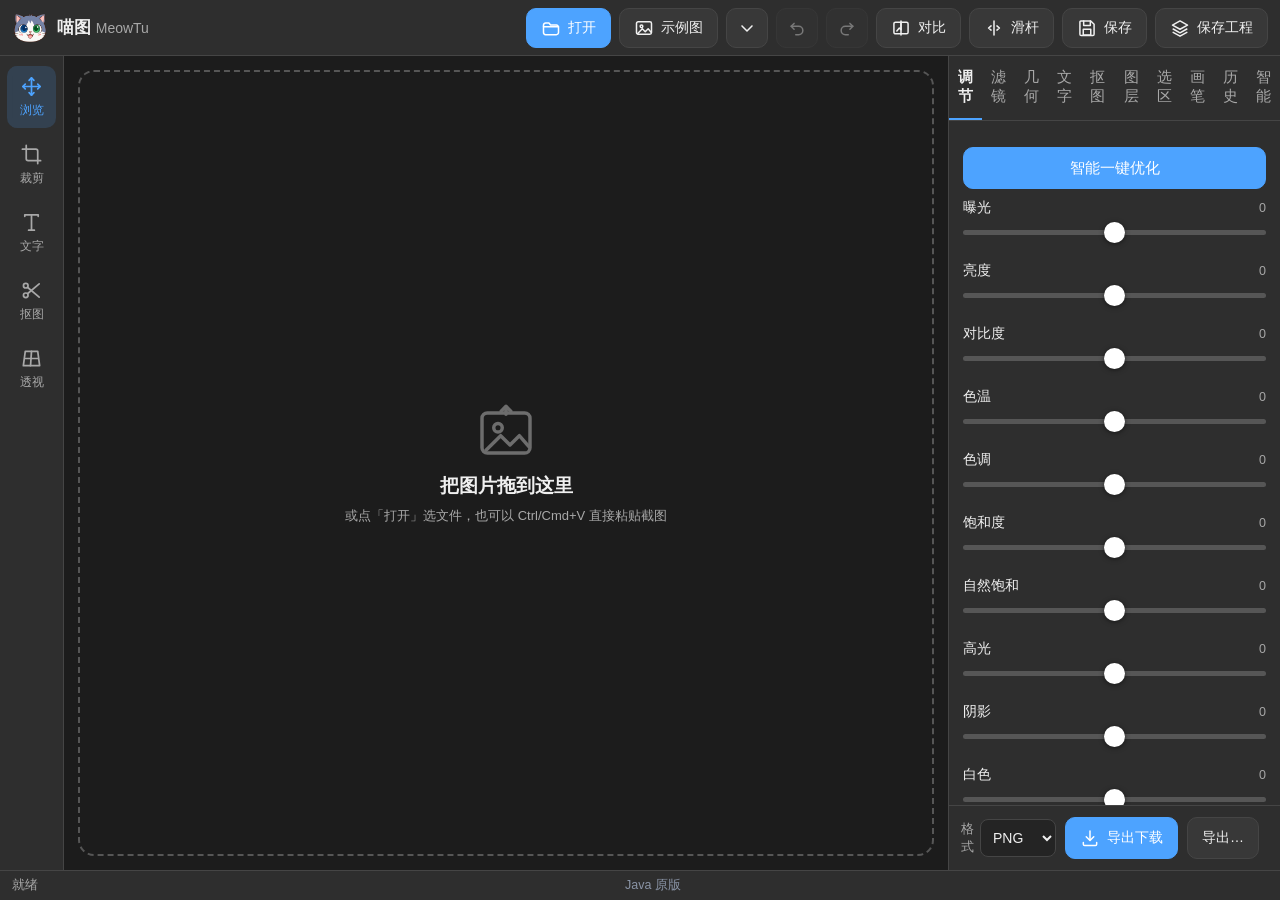
<file: web/index.html>
<!DOCTYPE html>
<html lang="zh-CN">
<head>
<meta charset="UTF-8">
<meta name="viewport" content="width=device-width, initial-scale=1.0, viewport-fit=cover">
<title>喵图 MeowTu</title>
<link rel="icon" href="assets/logo.png">
<link rel="apple-touch-icon" href="assets/logo.png">
<link rel="stylesheet" href="style.css">
</head>
<body>
<div id="app">

  <!-- ===== 顶栏 ===== -->
  <header id="topbar">
    <div class="brand">
      <img src="assets/logo.png" alt="喵图 LOGO">
      <span class="brand-name">喵图 <em>MeowTu</em></span>
    </div>
    <div class="top-actions">
      <button id="btnOpen" class="tbtn primary" title="打开图片或工程 (Ctrl+O)">
        <svg viewBox="0 0 24 24"><path d="M3 8.5A2.5 2.5 0 0 1 5.5 6h4l2 2.5h7A2.5 2.5 0 0 1 21 11v6.5a2.5 2.5 0 0 1-2.5 2.5h-13A2.5 2.5 0 0 1 3 17.5z"/><path d="M3 10.5h18"/></svg>
        <span>打开</span>
      </button>
      <button id="btnSample" class="tbtn" title="生成一张测试图">
        <svg viewBox="0 0 24 24"><rect x="3" y="4.5" width="18" height="15" rx="2"/><circle cx="9" cy="10" r="1.6"/><path d="M4.5 18.5 10 13l3.5 3.5L17 13l3.5 4"/></svg>
        <span>示例图</span>
      </button>
      <button id="btnSampleMenu" class="tbtn icon-only" title="展示样片：风景 / 人像 / 静物">
        <svg viewBox="0 0 24 24"><path d="m6 9.5 6 6 6-6"/></svg>
      </button>
      <button id="btnUndo" class="tbtn icon-only" title="撤销 (Ctrl+Z)" disabled>
        <svg viewBox="0 0 24 24"><path d="M8.5 6.5 5 10l3.5 3.5"/><path d="M5 10h9a5 5 0 0 1 0 10h-3.5"/></svg>
      </button>
      <button id="btnRedo" class="tbtn icon-only" title="重做 (Ctrl+Shift+Z)" disabled>
        <svg viewBox="0 0 24 24"><path d="m15.5 6.5 3.5 3.5-3.5 3.5"/><path d="M19 10h-9a5 5 0 0 0 0 10h3.5"/></svg>
      </button>
      <button id="btnCompare" class="tbtn" title="按住查看原图，松开恢复">
        <svg viewBox="0 0 24 24"><path d="M12 3.5v17"/><rect x="3.5" y="5" width="17" height="14" rx="2"/><path d="M7 15.5 10 12l2 2v-8.5"/></svg>
        <span>对比</span>
      </button>
      <button id="btnCompareSlider" class="tbtn" title="对比滑杆：拖动分界线，左看原图、右看效果">
        <svg viewBox="0 0 24 24"><path d="M12 3.5v17"/><path d="m8.5 9.5-3 2.5 3 2.5M15.5 9.5l3 2.5-3 2.5"/></svg>
        <span>滑杆</span>
      </button>
      <button id="btnSave" class="tbtn" title="按上次格式快速导出 (Ctrl+S)">
        <svg viewBox="0 0 24 24"><path d="M5 3.5h11.5L20.5 7.5v12a1.5 1.5 0 0 1-1.5 1.5H5A1.5 1.5 0 0 1 3.5 19.5v-15A1.5 1.5 0 0 1 5 3.5z"/><path d="M8 3.5V9h8V3.5"/><rect x="7.5" y="13.5" width="9" height="7"/></svg>
        <span>保存</span>
      </button>
      <button id="btnSaveProject" class="tbtn" title="保存完整图层工程（.meowtu），之后可重新打开继续编辑">
        <svg viewBox="0 0 24 24"><path d="m12 3.5 9 5-9 5-9-5z"/><path d="m3.8 13.2 8.2 4.6 8.2-4.6"/><path d="m3.8 17.2 8.2 4.6 8.2-4.6"/></svg>
        <span>保存工程</span>
      </button>
    </div>
  </header>

  <!-- ===== 主区域 ===== -->
  <div id="main">

    <!-- 工具栏：桌面竖排 / 手机横排 -->
    <nav id="toolrail" aria-label="工具">
      <button class="tool active" data-tool="browse" title="浏览/平移">
        <svg viewBox="0 0 24 24"><path d="M12 3v18M3 12h18"/><path d="m12 3-2.5 2.5M12 3l2.5 2.5M12 21l-2.5-2.5M12 21l2.5-2.5M3 12l2.5-2.5M3 12l2.5 2.5M21 12l-2.5-2.5M21 12l-2.5 2.5"/></svg>
        <span>浏览</span>
      </button>
      <button class="tool" data-tool="crop" title="裁剪：到几何页进入裁剪模式">
        <svg viewBox="0 0 24 24"><path d="M6.5 2.5v14A2 2 0 0 0 8.5 18.5h13"/><path d="M2.5 6.5h14A2 2 0 0 1 18.5 8.5v13"/></svg>
        <span>裁剪</span>
      </button>
      <button class="tool" data-tool="text" title="文字：添加后拖动定位">
        <svg viewBox="0 0 24 24"><path d="M5 5.5V4h14v1.5"/><path d="M12 4v16"/><path d="M9 20h6"/></svg>
        <span>文字</span>
      </button>
      <button class="tool" data-tool="cutout" title="抠图：框选主体后执行">
        <svg viewBox="0 0 24 24"><circle cx="6" cy="7" r="2.4"/><circle cx="6" cy="17" r="2.4"/><path d="M8.1 8.9 20 19M8.1 15.1 20 5"/></svg>
        <span>抠图</span>
      </button>
      <button class="tool" data-tool="perspective" title="透视矫正：拖动四个角把拍歪的画面拉直">
        <svg viewBox="0 0 24 24"><path d="M5.5 4.5h13l2 15h-17z"/><path d="M12 4.5 11 19.5M5.8 12h12.4"/></svg>
        <span>透视</span>
      </button>
    </nav>

    <!-- 画布区 -->
    <section id="stage">
      <div id="canvasWrap">
        <canvas id="editorCanvas"></canvas>
        <canvas id="overlay"></canvas>
        <img id="compareView" alt="原图对比">
        <canvas id="compareCanvas"></canvas>
        <div id="compareBar" hidden>
          <div class="cb-line"></div>
          <div class="cb-handle"><svg viewBox="0 0 24 24"><path d="m8.5 7-4 5 4 5M15.5 7l4 5-4 5"/></svg></div>
        </div>
      </div>

      <!-- 无图时的投放区 -->
      <div id="dropzone">
        <svg viewBox="0 0 24 24"><rect x="3" y="4.5" width="18" height="15" rx="2"/><circle cx="9" cy="10" r="1.6"/><path d="M4.5 18.5 10 13l3.5 3.5L17 13l3.5 4"/><path d="M12 2v3M10.2 3.8 12 2l1.8 1.8"/></svg>
        <p class="dz-title">把图片拖到这里</p>
        <p class="dz-sub">或点「打开」选文件，也可以 Ctrl/Cmd+V 直接粘贴截图</p>
      </div>

      <!-- 选框模式（裁剪/抠图）浮动确认条 -->
      <div id="selBar" hidden>
        <span id="selHint">拖出选框</span>
        <span id="selInfo"></span>
        <button id="selCancel" class="mini-btn">
          <svg viewBox="0 0 24 24"><path d="M5 5l14 14M19 5 5 19"/></svg>取消
        </button>
        <button id="selOk" class="mini-btn ok">
          <svg viewBox="0 0 24 24"><path d="m4.5 12.5 5 5 10-11"/></svg>确认
        </button>
      </div>

      <!-- 忙碌提示（抠图等重活） -->
      <div id="busy" hidden>
        <div class="spinner"></div>
        <p id="busyText">处理中…</p>
      </div>

      <!-- 一键演示字幕条 -->
      <div id="demoBar" hidden>
        <span id="demoCaption"></span>
        <button id="btnDemoStop" class="mini-btn">停止演示</button>
      </div>
    </section>

    <!-- 右侧 / 底部面板 -->
    <aside id="panel">
      <div class="tabs" role="tablist">
        <button class="tab active" data-tab="adjust">调节</button>
        <button class="tab" data-tab="filters">滤镜</button>
        <button class="tab" data-tab="geometry">几何</button>
        <button class="tab" data-tab="text">文字</button>
        <button class="tab" data-tab="cutout">抠图</button>
        <button class="tab" data-tab="layers">图层</button>
        <button class="tab" data-tab="select">选区</button>
        <button class="tab" data-tab="brush">画笔</button>
        <button class="tab" data-tab="history">历史</button>
        <button class="tab" data-tab="smart">智能</button>
      </div>

      <div class="tab-pages">
        <!-- 调节 -->
        <section class="page active" data-page="adjust">
          <button id="btnSmart" class="block-btn primary">智能一键优化</button>
          <div id="sliderBox"></div>
          <div id="adjBox"></div>
          <button id="btnResetAdjust" class="block-btn">重置全部</button>
          <div class="group-title">曲线</div>
          <div class="curve-head">
            <label>通道
              <select id="curveChannel">
                <option value="rgb">RGB 合成</option>
                <option value="r">红</option>
                <option value="g">绿</option>
                <option value="b">蓝</option>
              </select>
            </label>
            <button id="btnCurveReset" class="mini-btn">重置曲线</button>
          </div>
          <canvas id="curveCanvas" width="520" height="360"></canvas>
          <p class="hint">在曲线上点一下加点，拖动调点，双击删点（或选中点后按删除键）。</p>
          <div class="group-title">直方图</div>
          <canvas id="histCanvas" width="520" height="128"></canvas>
        </section>

        <!-- 滤镜 -->
        <section class="page" data-page="filters">
          <div id="filterGrid" class="filter-grid"></div>
          <p class="hint" id="filterEmpty" hidden>滤镜模块未就绪。</p>
          <div class="group-title">电影调色（LUT）</div>
          <div id="lutGrid" class="filter-grid"></div>
          <div id="lutStrengthBox"></div>
          <button id="btnLutImport" class="block-btn">导入 .cube 文件</button>
          <p class="hint">点格子把调色套到当前图层（状态式，可撤销）；悬停格子先在图上预览。强度滑杆控制调色与原图的混合。</p>
        </section>

        <!-- 几何 -->
        <section class="page" data-page="geometry">
          <div class="group-title">旋转 / 翻转</div>
          <div class="btn-grid">
            <button id="btnRotL" class="cell-btn">
              <svg viewBox="0 0 24 24"><path d="M4.5 9.5A8.5 8.5 0 1 1 3.5 14"/><path d="M4 4.5v5h5"/></svg>左转
            </button>
            <button id="btnRotR" class="cell-btn">
              <svg viewBox="0 0 24 24"><path d="M19.5 9.5A8.5 8.5 0 1 0 20.5 14"/><path d="M20 4.5v5h-5"/></svg>右转
            </button>
            <button id="btnFlipH" class="cell-btn">
              <svg viewBox="0 0 24 24"><path d="M12 3v18" stroke-dasharray="2.5 3"/><path d="M8.5 8 4.5 12l4 4zM15.5 8l4 4-4 4z"/></svg>水平翻转
            </button>
            <button id="btnFlipV" class="cell-btn">
              <svg viewBox="0 0 24 24"><path d="M3 12h18" stroke-dasharray="2.5 3"/><path d="M8 8.5 12 4.5l4 4zM8 15.5l4 4 4-4z"/></svg>垂直翻转
            </button>
          </div>
          <div class="group-title">尺寸</div>
          <div class="size-row">
            <label>宽 <input id="inW" type="number" min="1" inputmode="numeric"></label>
            <label>高 <input id="inH" type="number" min="1" inputmode="numeric"></label>
          </div>
          <label class="check-row"><input id="chkAspect" type="checkbox" checked> 保持比例</label>
          <button id="btnResize" class="block-btn">应用尺寸</button>
          <div class="group-title">裁剪</div>
          <button id="btnCropMode" class="block-btn">进入裁剪模式</button>
          <p class="hint">进入后在图片上拖出选框，点「确认」完成裁剪。</p>
          <div class="group-title">透视矫正</div>
          <button id="btnPerspMode" class="block-btn">进入透视矫正</button>
          <p class="hint">把四个角拖到拍歪的文档/画框四角，点「确认」拉直。</p>
          <div class="group-title">自由变换</div>
          <button id="btnTransform" class="block-btn">自由变换（Ctrl+T）</button>
          <p class="hint">只变换当前图层：拖角缩放（Shift 等比、Alt 自由拉角做透视）、拖边单轴缩放（Shift 斜切）、拖上方圆柄旋转、拖框内移动。回车确认，Esc 取消。</p>
        </section>

        <!-- 文字 -->
        <section class="page" data-page="text">
          <label class="field">文字内容
            <input id="inText" type="text" placeholder="输入要加的文字">
          </label>
          <label class="field">字号
            <input id="inTextSize" type="number" min="8" max="400" value="48">
          </label>
          <label class="field">颜色
            <input id="inTextColor" type="color" value="#ffffff">
          </label>
          <label class="check-row"><input id="chkTextBold" type="checkbox"> 粗体</label>
          <button id="btnAddText" class="block-btn primary">添加文字</button>
          <p class="hint">添加后在图片上拖动文字可改位置；点文字页之外的标签会退出拖动。</p>
          <div id="textList"></div>
          <button id="btnCommitTexts" class="block-btn">应用到图片</button>
        </section>

        <!-- 抠图 -->
        <section class="page" data-page="cutout">
          <p class="desc">框住要保留的主体，工具会把框外的背景去掉，生成透明底图片。框要把主体完整包住、尽量贴边，结果更准。</p>
          <button id="btnCutMode" class="block-btn primary">框选抠图</button>
          <p class="hint">进入后在图片上拖出选框，点「确认」开始抠图（大图会慢一点）。</p>
          <div class="group-title">一键换背景</div>
          <p class="desc">抠好图（或活动图层本身已有透明区域）后，点一个背景：主体会被合成到背景层之上，一步可撤销。</p>
          <div id="bgGrid" class="btn-grid"></div>
        </section>

        <!-- 图层 -->
        <section class="page" data-page="layers">
          <label class="field layer-field">混合模式
            <select id="layerBlend"></select>
          </label>
          <div class="slider-row layer-opacity-row">
            <div class="sr-head">
              <label for="layerOpacity">不透明度</label>
              <span class="sr-val" id="layerOpacityVal">100%</span>
            </div>
            <input type="range" id="layerOpacity" min="0" max="100" step="1" value="100" aria-label="图层不透明度">
          </div>
          <div id="layerList" class="layer-list"></div>
          <div class="btn-grid layer-btns">
            <button id="btnLayerAdd" class="cell-btn">新建</button>
            <button id="btnLayerDup" class="cell-btn">复制</button>
            <button id="btnLayerDel" class="cell-btn">删除</button>
            <button id="btnLayerUp" class="cell-btn">上移</button>
            <button id="btnLayerDown" class="cell-btn">下移</button>
            <button id="btnLayerMerge" class="cell-btn">向下合并</button>
            <button id="btnLayerFlatten" class="cell-btn">拼合</button>
            <button id="btnLayerAdj" class="cell-btn">新建调整图层</button>
            <button id="btnLayerStyle" class="cell-btn">图层样式</button>
          </div>
          <p class="hint">点图层切换要编辑的层；双击名称可改名。调节、曲线、滤镜都只作用于当前层。调整图层没有像素，它的调节/曲线/高级调整会作用到它下面的所有层。</p>
          <div class="group-title">图层蒙版</div>
          <div class="btn-grid">
            <button id="btnMaskWhite" class="cell-btn">添加蒙版（白）</button>
            <button id="btnMaskBlack" class="cell-btn">添加蒙版（黑）</button>
            <button id="btnMaskSel" class="cell-btn">从选区添加</button>
            <button id="btnMaskInvert" class="cell-btn">反相蒙版</button>
            <button id="btnMaskToggle" class="cell-btn">停用/启用蒙版</button>
            <button id="btnMaskDel" class="cell-btn">删除蒙版</button>
          </div>
          <p class="hint">蒙版：白色=显示、黑色=隐藏、灰色=半透明。点列表里的蒙版缩略图可选中蒙版，「反相/停用/删除」对选中蒙版生效（未选中时对当前层生效）。</p>
        </section>

        <!-- 选区 -->
        <section class="page" data-page="select">
          <div class="group-title">选区工具</div>
          <div class="btn-grid" id="selTools">
            <button class="cell-btn sel-tool active" data-seltool="rect">矩形选区</button>
            <button class="cell-btn sel-tool" data-seltool="ellipse">椭圆选区</button>
            <button class="cell-btn sel-tool" data-seltool="lasso">套索</button>
            <button class="cell-btn sel-tool" data-seltool="wand">魔棒</button>
          </div>
          <div id="wandTolBox"></div>
          <label class="check-row"><input id="chkWandContig" type="checkbox" checked> 魔棒只选连通区域（取消则全图同色都选）</label>
          <p class="hint">矩形/椭圆：在图上拖拽；套索：拖出一条闭合轨迹；魔棒：在图上点一下，选颜色相近的区域。</p>
          <div class="group-title">选区操作</div>
          <div class="btn-grid">
            <button id="btnSelAll" class="cell-btn">全选</button>
            <button id="btnSelInvert" class="cell-btn">反选</button>
            <button id="btnSelNone" class="cell-btn">取消选区</button>
            <button id="btnSelFeather" class="cell-btn">羽化</button>
          </div>
          <div id="selFeatherBox"></div>
          <div class="size-row">
            <label>扩展/收缩 <input id="inSelMorph" type="number" min="1" max="500" value="5" inputmode="numeric"></label>
          </div>
          <div class="btn-grid">
            <button id="btnSelExpand" class="cell-btn">扩展</button>
            <button id="btnSelContract" class="cell-btn">收缩</button>
          </div>
          <div class="group-title">选区内容（当前图层）</div>
          <div class="btn-grid">
            <button id="btnSelDelete" class="cell-btn">删除内容</button>
            <button id="btnSelFill" class="cell-btn">填充颜色</button>
          </div>
          <label class="field">填充色
            <input id="inSelFillColor" type="color" value="#ff5252">
          </label>
          <p class="hint" id="selStat">无选区</p>
          <p class="hint">有选区时，调节、曲线、调整项和滤镜只作用于当前图层的选区内。选区本身不进撤销栈（和 Photoshop 一样），但受选区影响的编辑可以撤销。</p>
        </section>

        <!-- 画笔 -->
        <section class="page" data-page="brush">
          <div class="group-title">画笔工具</div>
          <div class="btn-grid" id="brushTools"></div>
          <div id="brushSliders"></div>
          <label class="field" id="brushColorField">颜色
            <input id="inBrushColor" type="color" value="#e53935">
          </label>
          <p class="hint" id="brushTargetHint">在图上拖动即可画。一笔算一步撤销。</p>
          <div class="group-title">形状</div>
          <div class="btn-grid" id="shapeTools"></div>
          <div id="shapeSliders"></div>
          <label class="check-row"><input id="chkShapeFill" type="checkbox" checked> 填充</label>
          <label class="field">填充色
            <input id="inShapeFill" type="color" value="#4da3ff">
          </label>
          <label class="check-row"><input id="chkShapeGrad" type="checkbox"> 渐变填充（沿拖拽方向）</label>
          <label class="field">渐变末色
            <input id="inShapeGrad2" type="color" value="#ff8a65">
          </label>
          <label class="check-row"><input id="chkShapeStroke" type="checkbox" checked> 描边</label>
          <label class="field">描边色
            <input id="inShapeStroke" type="color" value="#212121">
          </label>
          <div id="shapeStrokeBox"></div>
          <p class="hint">形状：在图上拖出范围，松手落到当前图层（一步撤销）。直线用描边色和描边宽。</p>
        </section>

        <!-- 历史 -->
        <section class="page" data-page="history">
          <div id="historyList" class="history-list"></div>
          <p class="hint">点任意一步跳回当时的状态；在旧状态上做新操作会截断后面的分支（与撤销栈一致，最多保留最近 12 步）。</p>
        </section>

        <!-- 智能：一句话修图 -->
        <section class="page" data-page="smart">
          <button id="btnDemo" class="block-btn primary">一键演示（约 60 秒）</button>
          <p class="hint">自动走一遍：一句话修图 → 电影 LUT → 人像虚化 → 抠图换背景 → 文字层投影 → 导出，随时可停。</p>
          <div class="group-title">一句话修图</div>
          <p class="desc">用一句话说想怎么改，例如「让天空更蓝」「照片太暗了」「背景虚化，人物亮一点」。全部在本机解析执行，不联网。</p>
          <textarea id="nlInput" rows="3" placeholder="例如：让天空更蓝，人像亮一点，背景虚化"></textarea>
          <button id="btnNLGo" class="block-btn primary">执行修图</button>
          <div class="group-title">我理解为</div>
          <div id="nlRead" class="nl-read"><p class="hint">输入后这里会先列出我理解的动作，点「执行修图」才真正改图。</p></div>
          <div class="group-title">修图配方</div>
          <p class="desc">把当前各图层的编辑状态（不含图片本身）存成配方文件，之后一键套到别的照片上，或批量套到一批照片。</p>
          <div class="btn-grid">
            <button id="btnRecipeSave" class="cell-btn">保存配方</button>
            <button id="btnRecipeApply" class="cell-btn">应用配方</button>
          </div>
          <button id="btnRecipeBatch" class="block-btn">批量套用配方到多张图</button>
          <p class="hint" id="recipeInfo">批量套用只支持单层配方；会逐张导出加了「-配方」后缀的 PNG。</p>
        </section>
      </div>

      <!-- 导出 -->
      <div id="exportBox">
        <label>格式
          <select id="selFormat">
            <option value="png">PNG</option>
            <option value="jpeg">JPEG</option>
            <option value="webp">WebP</option>
          </select>
        </label>
        <label id="qualityRow">质量 <input id="inQuality" type="range" min="10" max="100" value="92"><span id="qualityVal">92</span></label>
        <button id="btnExport" class="tbtn primary">
          <svg viewBox="0 0 24 24"><path d="M12 3.5v11"/><path d="m7.5 10.5 4.5 4.5 4.5-4.5"/><path d="M4 17.5v2a1.5 1.5 0 0 0 1.5 1.5h13A1.5 1.5 0 0 0 20 19.5v-2"/></svg>
          <span>导出下载</span>
        </button>
        <button id="btnExportDlg" class="tbtn">
          <span>导出…</span>
        </button>
        <span id="quickEst" class="quick-est"></span>
      </div>
    </aside>
  </div>

  <!-- ===== 状态栏 ===== -->
  <footer id="statusbar">
    <span id="statusText">就绪</span>
    <a href="java.html" style="color:#8a94a6;text-decoration:none;white-space:nowrap" title="在浏览器里运行 Java 原版（加载较慢）">Java 原版</a>
    <span id="sizeInfo"></span>
  </footer>
</div>

<!-- 滤镜参数对话框（滑杆由滤镜的 params 元数据自动生成） -->
<div id="filterDlg" hidden>
  <div class="cf-card fd-card">
    <p class="cf-title" id="filterDlgTitle">滤镜参数</p>
    <div id="filterDlgSliders"></div>
    <div class="cf-btns">
      <button id="fdCancel" class="mini-btn">取消</button>
      <button id="fdApply" class="mini-btn ok">应用</button>
    </div>
  </div>
</div>

<!-- 图层样式对话框（效果与参数行由 MTStyles.DEFS 数据驱动生成） -->
<div id="styleDlg" hidden>
  <div class="cf-card sd-card">
    <p class="cf-title">图层样式</p>
    <div id="styleDlgBody"></div>
    <div class="cf-btns">
      <button id="sdClear" class="mini-btn">清除全部</button>
      <button id="sdCancel" class="mini-btn">取消</button>
      <button id="sdApply" class="mini-btn ok">应用</button>
    </div>
  </div>
</div>

<!-- 导出对话框（格式/质量/缩放/文件名/体积预估；构成参考 PhotoCraft Export As） -->
<div id="exportDlg" hidden>
  <div class="cf-card ed-card">
    <p class="cf-title">导出</p>
    <label class="field">格式
      <select id="expFormat">
        <option value="png">PNG</option>
        <option value="jpeg">JPEG</option>
        <option value="webp">WebP</option>
      </select>
    </label>
    <label id="expQualityRow">质量 <input id="expQuality" type="range" min="10" max="100" value="92"><span id="expQualityVal">92</span></label>
    <label class="field">尺寸
      <select id="expScale">
        <option value="1">原尺寸 100%</option>
        <option value="0.5">50%</option>
        <option value="0.25">25%</option>
        <option value="width">指定宽度</option>
      </select>
    </label>
    <label class="field" id="expWidthRow" hidden>宽度（px）
      <input id="expWidth" type="number" min="1" inputmode="numeric">
    </label>
    <p class="hint" id="expSizeInfo"></p>
    <label class="field">文件名
      <input id="expName" type="text">
    </label>
    <p class="hint" id="expEstimate">预估体积：—</p>
    <div class="cf-btns">
      <button id="expCancel" class="mini-btn">取消</button>
      <button id="expOk" class="mini-btn ok">导出</button>
    </div>
  </div>
</div>

<!-- 放弃未导出修改的确认框 -->
<div id="confirmDlg" hidden>
  <div class="cf-card">
    <p class="cf-title">放弃现在的修改？</p>
    <p class="cf-text">当前图片有还没导出的修改，打开新图会把它们全部丢弃。</p>
    <div class="cf-btns">
      <button id="cfCancel" class="mini-btn">继续编辑</button>
      <button id="cfOk" class="mini-btn ok">丢弃并打开</button>
    </div>
  </div>
</div>

<input id="fileInput" type="file" accept="image/*,.meowtu" hidden>
<input id="cubeInput" type="file" accept=".cube" hidden>
<input id="recipeInput" type="file" accept=".meowtu-recipe,application/json" hidden>
<input id="batchInput" type="file" accept="image/*" multiple hidden>

<script src="js/filters.js"></script>
<script src="js/lut.js"></script>
<script src="js/adjust.js"></script>
<script src="js/grabcut.js"></script>
<script src="js/selection.js"></script>
<script src="js/brush.js"></script>
<script src="js/styles.js"></script>
<script src="js/transform.js"></script>
<script src="js/masks.js"></script>
<script src="js/nl.js"></script>
<script src="js/nledit.js"></script>
<script src="js/samples.js"></script>
<script src="js/engine.js"></script>
<script src="js/app.js"></script>
</body>
</html>
</file>
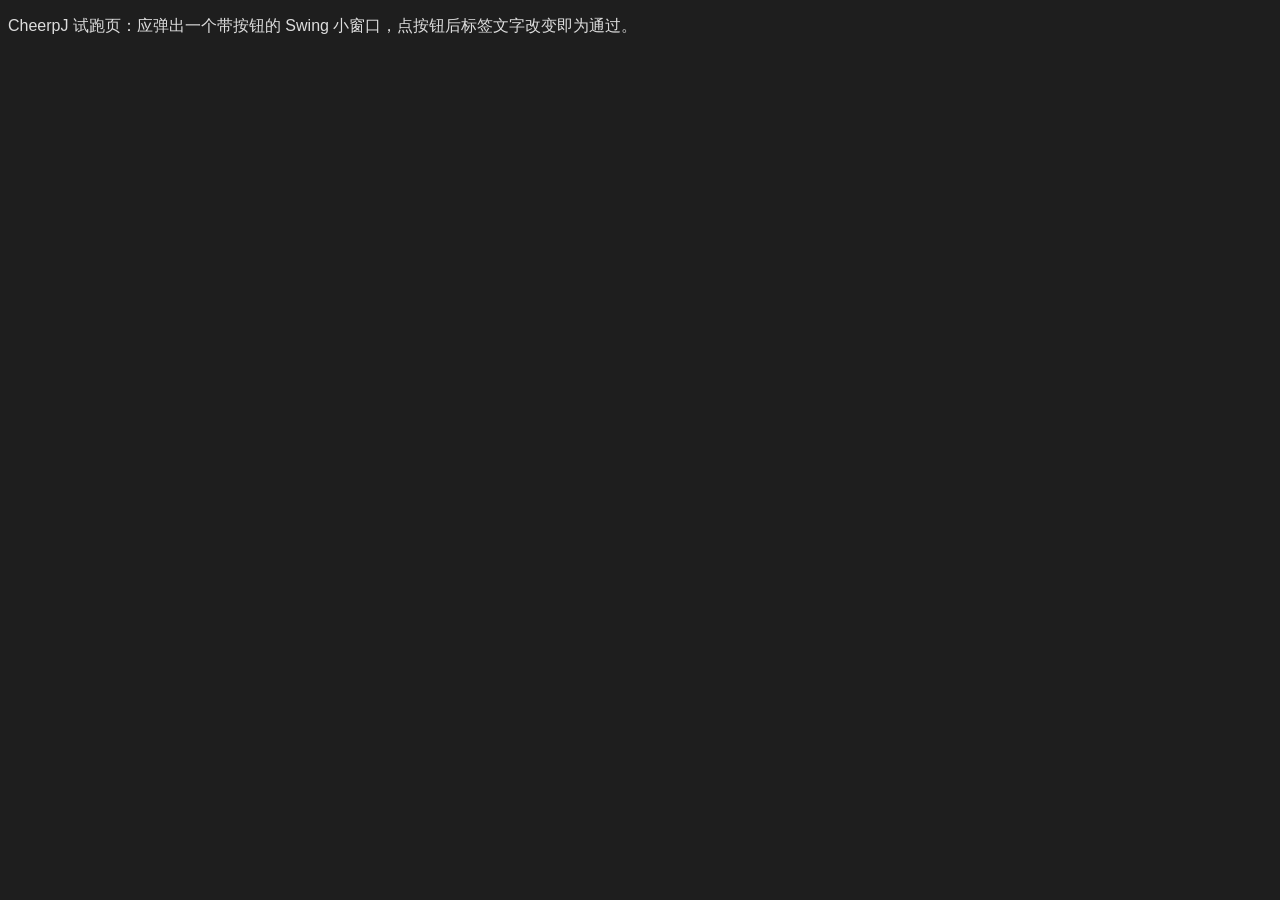
<file: spike.html>
<!DOCTYPE html>
<html lang="zh-CN">
<head>
<meta charset="UTF-8">
<title>CheerpJ 试跑 · 喵图 MeowTu</title>
<script src="https://cjrtnc.leaningtech.com/5.0/loader.js"></script>
</head>
<body style="background:#1e1e1e;color:#ddd;font-family:sans-serif;">
<p>CheerpJ 试跑页：应弹出一个带按钮的 Swing 小窗口，点按钮后标签文字改变即为通过。</p>
<script type="module">
  await cheerpjInit({ version: 17 });
  await cheerpjRunJar("/app/hello.jar");
</script>
</body>
</html>
</file>
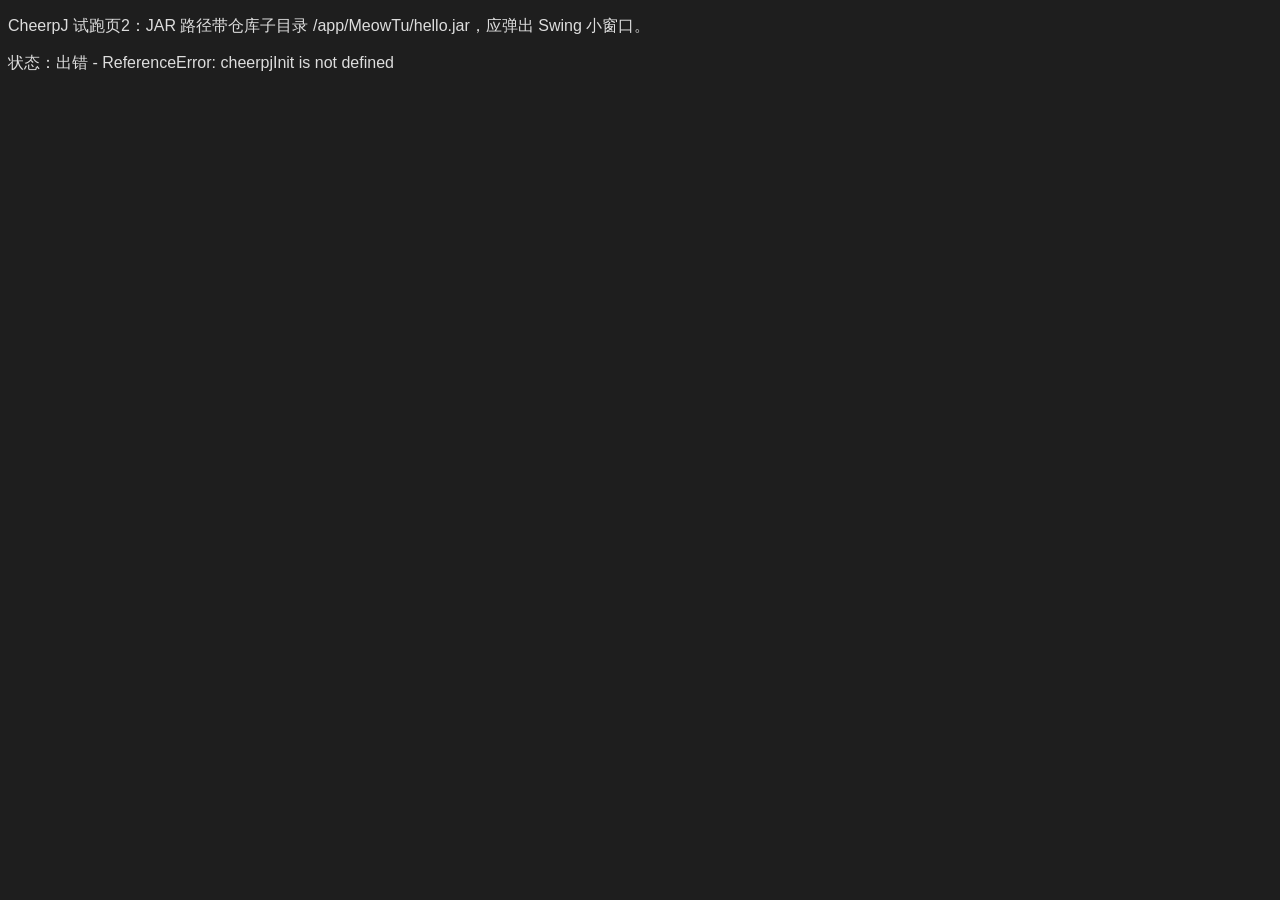
<file: spike2.html>
<!DOCTYPE html>
<html lang="zh-CN">
<head>
<meta charset="UTF-8">
<title>CheerpJ 试跑2 · 子路径修正版</title>
<script src="https://cjrtnc.leaningtech.com/5.0/loader.js"></script>
</head>
<body style="background:#1e1e1e;color:#ddd;font-family:sans-serif;">
<p>CheerpJ 试跑页2：JAR 路径带仓库子目录 /app/MeowTu/hello.jar，应弹出 Swing 小窗口。</p>
<div id="st">状态：初始化中……</div>
<script type="module">
  const st = document.getElementById('st');
  try {
    await cheerpjInit({ version: 17 });
    st.textContent = '状态：运行时就绪，启动 JAR……';
    await cheerpjRunJar("/app/MeowTu/hello.jar");
    st.textContent = '状态：JAR 已启动（窗口应已出现）。';
  } catch (e) {
    st.textContent = '状态：出错 - ' + e;
  }
</script>
</body>
</html>
</file>
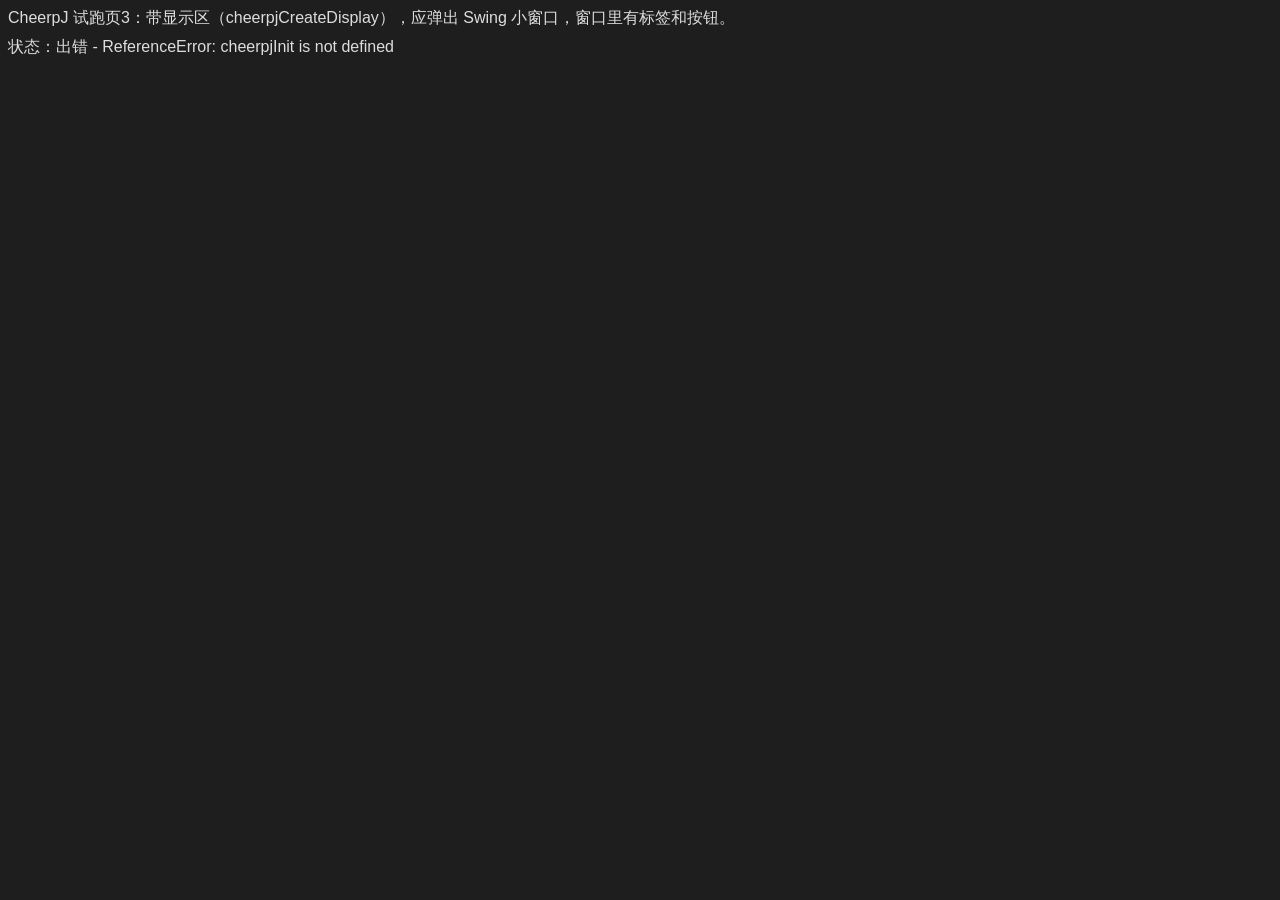
<file: spike3.html>
<!DOCTYPE html>
<html lang="zh-CN">
<head>
<meta charset="UTF-8">
<title>CheerpJ 试跑3 · 显示区修正版</title>
<script src="https://cjrtnc.leaningtech.com/5.0/loader.js"></script>
</head>
<body style="background:#1e1e1e;color:#ddd;font-family:sans-serif;margin:0;">
<p style="margin:8px;">CheerpJ 试跑页3：带显示区（cheerpjCreateDisplay），应弹出 Swing 小窗口，窗口里有标签和按钮。</p>
<div id="st" style="margin:8px;">状态：初始化中……</div>
<div id="display" style="position:absolute;top:90px;bottom:0;left:0;right:0;"></div>
<script type="module">
  const st = document.getElementById('st');
  try {
    await cheerpjInit({ version: 17 });
    cheerpjCreateDisplay(-1, -1, document.getElementById('display'));
    st.textContent = '状态：运行时就绪，启动 JAR……';
    await cheerpjRunJar("/app/MeowTu/hello.jar");
    st.textContent = '状态：JAR 已启动（窗口应已出现）。';
  } catch (e) {
    st.textContent = '状态：出错 - ' + e;
  }
</script>
</body>
</html>
</file>
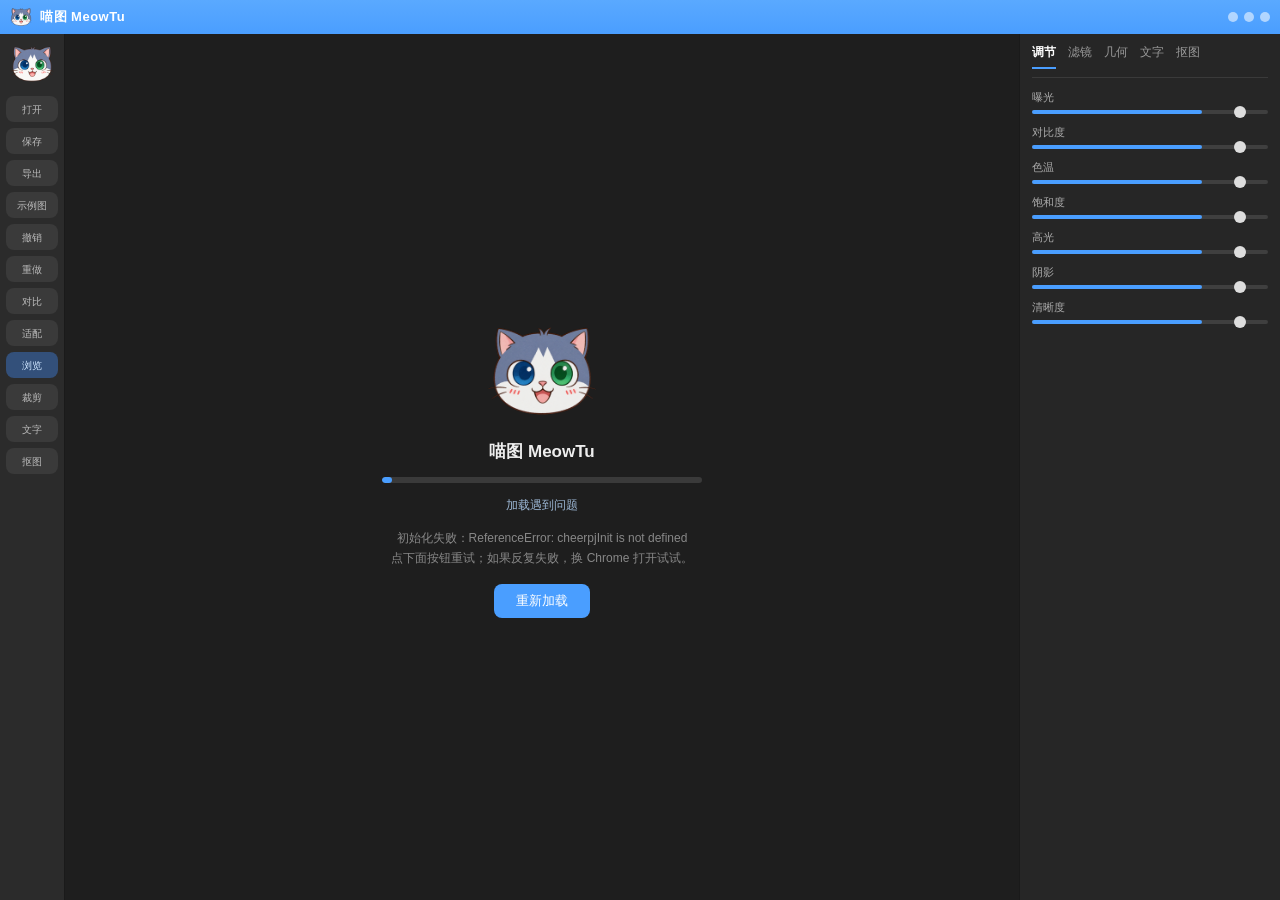
<file: web/java.html>
<!DOCTYPE html>
<html lang="zh-CN">
<head>
<meta charset="UTF-8">
<meta name="viewport" content="width=device-width, initial-scale=1.0, viewport-fit=cover">
<script>
  // 手机/平板适配：应用本身有竖屏布局（窄屏时左栏变顶部横条、右面板移到底部），
  // 页面按设备真实尺寸全屏显示即可，不做整体缩放；桌面端不受影响。
  if (window.screen && screen.width <= 1024 && window.matchMedia && matchMedia('(pointer: coarse)').matches) {
    document.documentElement.classList.add('phonemax');
  }
</script>
<title>喵图 MeowTu</title>
<link rel="icon" href="meowtu-logo-v2.png">
<link rel="preconnect" href="https://cjrtnc.leaningtech.com">
<style>
  html,body{margin:0;height:100%;background:#1e1e1e;overflow:hidden;}
  #app{position:absolute;top:0;bottom:0;left:0;right:0;}
  /* phonemax：竖屏就是正式布局，关掉横屏提示 */
  html.phonemax #rotateHint{display:none !important;}
  /* ---------- 秒开骨架：纯 HTML/CSS，先于 Java 环境渲染 ---------- */
  #shell{position:absolute;inset:0;z-index:10;display:flex;flex-direction:column;background:#1e1e1e;color:#ddd;
    font-family:"PingFang SC","Microsoft YaHei","Noto Sans CJK SC",sans-serif;transition:opacity .6s ease;}
  #shell.done{opacity:0;pointer-events:none;}
  .titlebar{height:34px;background:linear-gradient(180deg,#5aa9ff,#4a9eff);display:flex;align-items:center;gap:8px;padding:0 10px;flex:none;}
  .titlebar img{width:22px;height:22px;object-fit:contain;}
  .titlebar .t{color:#fff;font-size:13px;font-weight:600;letter-spacing:.5px;}
  .titlebar .dots{margin-left:auto;display:flex;gap:6px;}
  .titlebar .dots i{width:10px;height:10px;border-radius:50%;background:rgba(255,255,255,.55);display:block;}
  .body{flex:1;display:flex;min-height:0;}
  .toolbar{width:64px;background:#2b2b2b;border-right:1px solid #1a1a1a;display:flex;flex-direction:column;align-items:center;padding:8px 0;gap:6px;flex:none;}
  .toolbar img{width:44px;height:44px;object-fit:contain;margin-bottom:4px;}
  .tbtn{width:52px;padding:6px 0 5px;border-radius:8px;background:#3a3a3a;color:#bbb;font-size:10px;text-align:center;line-height:1.5;}
  .tbtn.blue{background:#33507a;color:#cfe6ff;}
  .stage{flex:1;display:flex;flex-direction:column;align-items:center;justify-content:center;gap:14px;padding:16px;text-align:center;min-width:0;}
  .stage img{width:110px;height:110px;object-fit:contain;opacity:.95;}
  .stage .name{font-size:17px;color:#eee;font-weight:600;}
  .bar{width:min(320px,70vw);height:6px;border-radius:3px;background:#3a3a3a;overflow:hidden;}
  .bar i{display:block;height:100%;width:0%;border-radius:3px;background:#4a9eff;transition:width .25s ease;}
  .stage .pct{font-size:12px;color:#9db8d6;min-height:16px;}
  .stage .tip{font-size:12px;color:#888;line-height:1.7;max-width:340px;}
  .stage button{display:none;margin-top:2px;padding:8px 22px;border:0;border-radius:8px;background:#4a9eff;color:#fff;font-size:13px;cursor:pointer;}
  .panel{width:236px;background:#262626;border-left:1px solid #1a1a1a;padding:10px 12px;flex:none;}
  .tabs{display:flex;gap:12px;font-size:12px;color:#999;border-bottom:1px solid #3a3a3a;padding-bottom:8px;margin-bottom:12px;}
  .tabs b{color:#fff;font-weight:600;border-bottom:2px solid #4a9eff;padding-bottom:6px;}
  .srow{margin:11px 0;}
  .srow label{display:block;font-size:11px;color:#aaa;margin-bottom:5px;}
  .srow .track{height:4px;border-radius:2px;background:#3f3f3f;position:relative;}
  .srow .track::after{content:"";position:absolute;right:22px;top:-4px;width:12px;height:12px;border-radius:50%;background:#ddd;}
  .srow .fill{position:absolute;left:0;top:0;bottom:0;width:72%;border-radius:2px;background:#4a9eff;}
  #rotateHint{display:none;position:absolute;left:50%;bottom:14px;transform:translateX(-50%);z-index:11;background:rgba(0,0,0,.72);color:#eee;
    font-size:12px;padding:7px 14px;border-radius:999px;font-family:"PingFang SC","Microsoft YaHei",sans-serif;}
  @media (max-width:760px){ .panel{display:none;} .toolbar{width:54px;} .tbtn{width:44px;} }
  @media (orientation:portrait) and (pointer:coarse){ #rotateHint{display:block;} }
</style>
<link rel="preload" href="https://cjrtnc.leaningtech.com/5.0/cj3.wasm" as="fetch" crossorigin="anonymous">
<script src="https://cjrtnc.leaningtech.com/5.0/loader.js"></script>
<script src="preload-resources.js"></script>
</head>
<body>
<div id="app"></div>

<div id="shell">
  <div class="titlebar"><img src="meowtu-logo-v2.png" alt=""><span class="t">喵图 MeowTu</span><span class="dots"><i></i><i></i><i></i></span></div>
  <div class="body">
    <div class="toolbar">
      <img src="meowtu-logo-v2.png" alt="">
      <div class="tbtn">打开</div><div class="tbtn">保存</div><div class="tbtn">导出</div>
      <div class="tbtn">示例图</div><div class="tbtn">撤销</div><div class="tbtn">重做</div>
      <div class="tbtn">对比</div><div class="tbtn">适配</div>
      <div class="tbtn blue">浏览</div><div class="tbtn">裁剪</div><div class="tbtn">文字</div><div class="tbtn">抠图</div>
    </div>
    <div class="stage">
      <img src="meowtu-logo-v2.png" alt="喵图">
      <div class="name">喵图 MeowTu</div>
      <div class="bar"><i id="fill"></i></div>
      <div class="pct" id="pct">正在准备…</div>
      <div class="tip" id="tip">首次打开需要下载运行环境，约十几秒；<br>之后再打开会快很多。</div>
      <button id="retry">重新加载</button>
    </div>
    <div class="panel">
      <div class="tabs"><b>调节</b><span>滤镜</span><span>几何</span><span>文字</span><span>抠图</span></div>
      <div class="srow"><label>曝光</label><div class="track"><div class="fill"></div></div></div>
      <div class="srow"><label>对比度</label><div class="track"><div class="fill"></div></div></div>
      <div class="srow"><label>色温</label><div class="track"><div class="fill"></div></div></div>
      <div class="srow"><label>饱和度</label><div class="track"><div class="fill"></div></div></div>
      <div class="srow"><label>高光</label><div class="track"><div class="fill"></div></div></div>
      <div class="srow"><label>阴影</label><div class="track"><div class="fill"></div></div></div>
      <div class="srow"><label>清晰度</label><div class="track"><div class="fill"></div></div></div>
    </div>
  </div>
</div>
<div id="rotateHint">手机建议横屏使用，编辑区更大</div>

<script type="module">
  const fill = document.getElementById('fill');
  const pct = document.getElementById('pct');
  const tip = document.getElementById('tip');
  const shell = document.getElementById('shell');
  const retry = document.getElementById('retry');
  retry.addEventListener('click', () => location.reload());
  function setProgress(ratio, text) {
    fill.style.width = Math.round(Math.max(0, Math.min(1, ratio)) * 100) + '%';
    pct.textContent = text;
  }
  function fail(msg) {
    pct.textContent = '加载遇到问题';
    tip.innerHTML = msg + '<br>点下面按钮重试；如果反复失败，换 Chrome 打开试试。';
    retry.style.display = 'inline-block';
  }
  // 注意：不能开 disableScaling——实测在 DPR>1 的手机上 CheerpJ 会把指针坐标
  // 按 DPR 倍错位（点哪偏哪），2026-11-19 手机适配实测定位并移除。
  try {
    setProgress(0.03, '正在下载运行环境…');
    await cheerpjInit({
      version: 17,
      status: 'none',
      disableScaling: false,
      preloadResources: window.MEOWTU_PRELOAD,
      preloadProgress: (done, total) => {
        if (total > 0) {
          if (done >= total) setProgress(0.6, '下载完成，正在启动 Java 环境…');
          else setProgress(0.03 + 0.57 * (done / total), '正在下载运行环境… ' + Math.round(done / total * 100) + '%');
        }
      }
    });
    setProgress(0.65, '运行环境就绪，正在打开喵图…');
    cheerpjCreateDisplay(-1, -1, document.getElementById('app'));
    const jarPromise = cheerpjRunJar('/app/dl/meowtu.jar');
    jarPromise.then(() => setProgress(0.85, '正在打开喵图…')).catch(e => fail('启动失败：' + e));
    // 等真正的窗口画出来再撤骨架：轮询显示画布的像素
    const probe = document.createElement('canvas');
    probe.width = 48; probe.height = 48;
    const pctx = probe.getContext('2d', { willReadFrequently: true });
    let up = false;
    for (let i = 0; i < 240 && !up; i++) {
      await new Promise(r => setTimeout(r, 1500));
      const c = document.querySelector('#app canvas');
      if (c && c.width > 200 && c.height > 200) {
        try {
          pctx.drawImage(c, 0, 0, 48, 48);
          const d = pctx.getImageData(0, 0, 48, 48).data;
          const colors = new Set();
          let blue = 0;
          for (let p = 0; p < d.length; p += 8) {
            colors.add(d[p] + ',' + d[p + 1] + ',' + d[p + 2]);
            if (d[p] < 130 && d[p + 1] > 110 && d[p + 1] < 210 && d[p + 2] > 200) blue++;
          }
          // 应用窗口的标志：顶部蓝色标题栏出现，或画面颜色明显丰富（空画布只有一种深灰）
          if (blue >= 3 || colors.size >= 12) up = true;
        } catch (e) { /* 画布还不可读，继续等 */ }
      }
      if (!up && i === 40) setProgress(0.9, '还在努力打开，网络慢时要多等一会儿…');
    }
    if (up) {
      setProgress(1, '打开成功');
      shell.classList.add('done');
      setTimeout(() => shell.remove(), 800);
      const hint = document.getElementById('rotateHint');
      if (hint) setTimeout(() => hint.remove(), 6000);
    } else {
      fail('等待时间过长，应用没有出现。');
    }
  } catch (e) {
    fail('初始化失败：' + e);
  }
</script>
</body>
</html>
</file>
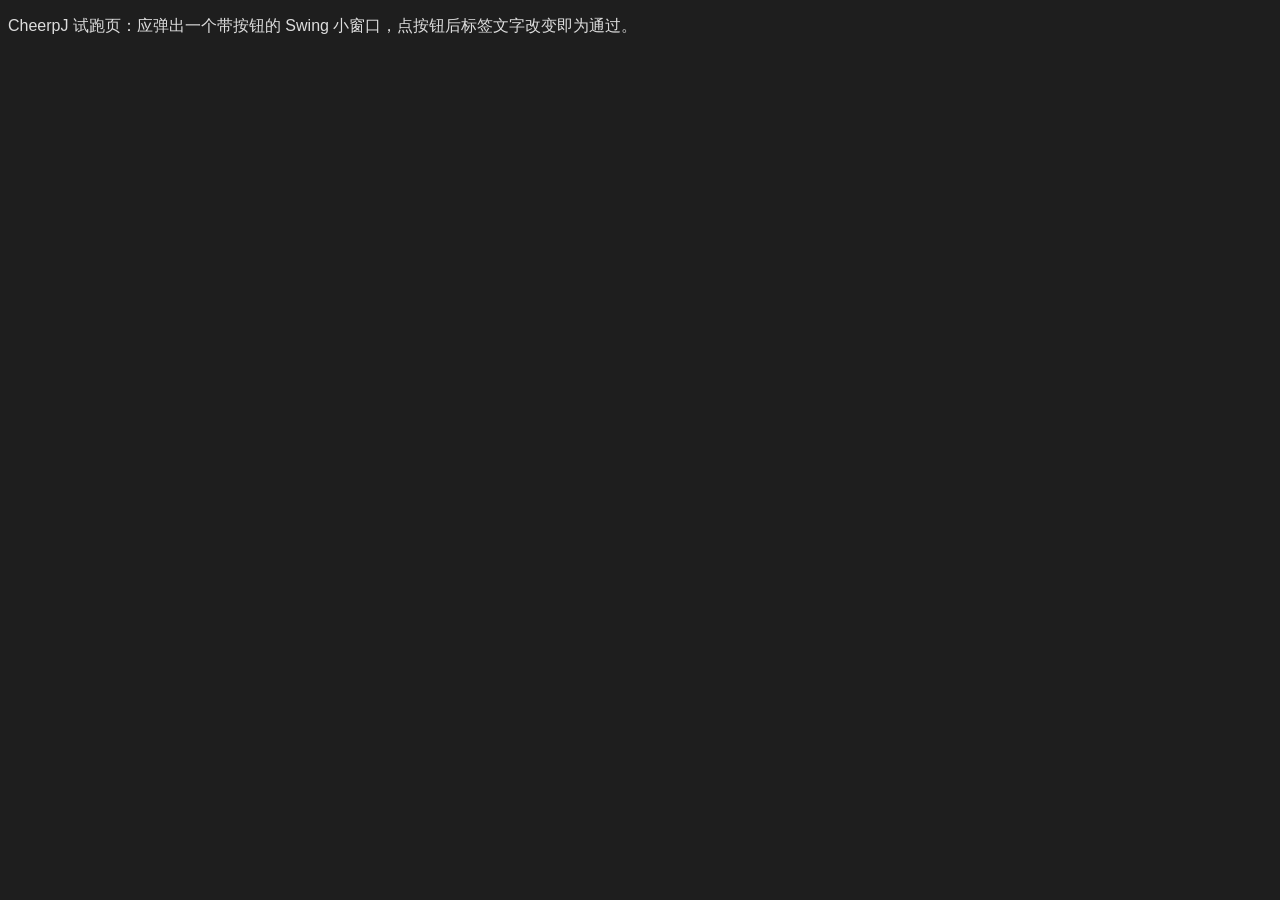
<file: web/spike.html>
<!DOCTYPE html>
<html lang="zh-CN">
<head>
<meta charset="UTF-8">
<title>CheerpJ 试跑 · 喵图 MeowTu</title>
<script src="https://cjrtnc.leaningtech.com/5.0/loader.js"></script>
</head>
<body style="background:#1e1e1e;color:#ddd;font-family:sans-serif;">
<p>CheerpJ 试跑页：应弹出一个带按钮的 Swing 小窗口，点按钮后标签文字改变即为通过。</p>
<div id="display" style="position:absolute;top:60px;bottom:0;left:0;right:0;"></div>
<script type="module">
  await cheerpjInit({ version: 17 });
  cheerpjCreateDisplay(-1, -1, document.getElementById('display'));
  await cheerpjRunJar("/app/hello.jar");
</script>
</body>
</html>
</file>
<file: web/style.css>
/* 喵图 MeowTu 网页原生版 —— 深色主题，零依赖 */
:root{
  color-scheme:dark;
  --bg:#242424;
  --bg-stage:#1c1c1c;
  --panel:#2e2e2e;
  --panel-2:#383838;
  --panel-3:#464646;
  --field:#242424;
  --inset:#222222;
  --line:#454545;
  --text:#f0f0f0;
  --text-soft:#d8d8d8;
  --muted:#a8a8a8;
  --accent:#4da3ff;
  --accent-dim:rgba(77,163,255,.16);
  --on-accent:#ffffff;
  --danger:#ff7b72;
  --warn:#e8c268;
  --scrim:rgba(12,12,12,.6);
  --float:rgba(30,30,30,.94);
  --radius:10px;
  --topbar-h:56px;
  --statusbar-h:30px;
}
*{box-sizing:border-box;margin:0;padding:0}
html,body{height:100%}
body{
  font-family:-apple-system,BlinkMacSystemFont,"Segoe UI","PingFang SC","Microsoft YaHei",sans-serif;
  background:var(--bg);color:var(--text);
  overflow:hidden;
  -webkit-tap-highlight-color:transparent;
  /* 禁双击缩放（不靠 user-scalable=no）+ 整页不橡皮筋回弹 */
  touch-action:manipulation;
  overscroll-behavior:none;
}
button{font:inherit;color:inherit;background:none;border:none;cursor:pointer;touch-action:manipulation}
button:disabled{opacity:.38;cursor:default}
svg{display:block}

#app{display:flex;flex-direction:column;height:100dvh}

/* ===== 顶栏 ===== */
#topbar{
  height:calc(var(--topbar-h) + env(safe-area-inset-top));flex:0 0 auto;
  display:flex;align-items:center;gap:12px;
  padding:0 calc(12px + env(safe-area-inset-right)) 0 calc(12px + env(safe-area-inset-left));
  background:var(--panel);border-bottom:1px solid var(--line);
  padding-top:env(safe-area-inset-top);
}
.brand{display:flex;align-items:center;gap:9px;min-width:0}
.brand img{width:36px;height:36px;object-fit:contain;border-radius:8px}
.brand-name{font-size:17px;font-weight:600;white-space:nowrap}
.brand-name em{font-style:normal;color:var(--muted);font-weight:500;font-size:14px}
.top-actions{display:flex;align-items:center;gap:8px;margin-left:auto;overscroll-behavior:contain}
.tbtn{
  display:inline-flex;align-items:center;justify-content:center;gap:7px;
  min-height:40px;padding:0 14px;
  background:var(--panel-2);border:1px solid var(--line);border-radius:var(--radius);
  font-size:14px;white-space:nowrap;
}
.tbtn svg{width:20px;height:20px;fill:none;stroke:currentColor;stroke-width:1.8;stroke-linecap:round;stroke-linejoin:round;flex:0 0 auto}
.tbtn:active{background:var(--panel-3)}
.tbtn.primary{background:var(--accent);border-color:var(--accent);color:var(--on-accent)}
.tbtn.primary:active{background:#3b8ef0}
.tbtn.icon-only{padding:0;width:42px}

/* ===== 主区域 ===== */
#main{flex:1 1 auto;display:flex;min-height:0}

/* 工具栏（桌面竖排） */
#toolrail{
  flex:0 0 64px;display:flex;flex-direction:column;align-items:stretch;gap:6px;
  padding:10px 7px;background:var(--panel);border-right:1px solid var(--line);
  overscroll-behavior:contain;
}
.tool{
  display:flex;flex-direction:column;align-items:center;justify-content:center;gap:4px;
  padding:9px 2px;border-radius:var(--radius);color:var(--muted);font-size:12px;
}
.tool svg{width:23px;height:23px;fill:none;stroke:currentColor;stroke-width:1.8;stroke-linecap:round;stroke-linejoin:round}
.tool.active{background:var(--accent-dim);color:var(--accent)}

/* 画布区 */
#stage{
  flex:1 1 auto;position:relative;min-width:0;
  display:flex;align-items:center;justify-content:center;
  background:var(--bg-stage);
  padding:14px;
  overscroll-behavior:none;
}
#stage.dragging::after{
  content:"";position:absolute;inset:8px;border:2px dashed var(--accent);border-radius:14px;pointer-events:none;
}
#canvasWrap{position:relative;line-height:0;max-width:100%;max-height:100%;min-width:0;min-height:0}
#editorCanvas{
  max-width:100%;max-height:100%;
  width:auto;height:auto;
  border-radius:4px;
  box-shadow:0 6px 32px rgba(0,0,0,.55);
  background:
    repeating-conic-gradient(#3a3a3a 0% 25%, #2c2c2c 0% 50%) 0 0/22px 22px;
  touch-action:none;
}
#overlay{position:absolute;inset:0;width:100%;height:100%;touch-action:none}
#compareView{
  position:absolute;inset:0;width:100%;height:100%;
  display:none;border-radius:4px;pointer-events:none;
}
#compareView.on{display:block}

/* 投放区 */
#dropzone{
  position:absolute;inset:14px;z-index:3;
  display:flex;flex-direction:column;align-items:center;justify-content:center;gap:8px;
  border:2.5px dashed #565656;border-radius:16px;
  color:var(--muted);text-align:center;padding:20px;cursor:pointer;
}
#dropzone svg{width:64px;height:64px;fill:none;stroke:#6d6d6d;stroke-width:1.3;stroke-linecap:round;stroke-linejoin:round}
#dropzone .dz-title{font-size:19px;color:var(--text);font-weight:600}
#dropzone .dz-sub{font-size:13px}
#dropzone[hidden]{display:none}

/* 选框确认条 */
#selBar{
  position:absolute;left:50%;bottom:calc(18px + env(safe-area-inset-bottom));transform:translateX(-50%);z-index:5;
  display:flex;align-items:center;gap:10px;
  background:var(--float);border:1px solid var(--line);border-radius:999px;
  padding:7px 8px 7px 16px;box-shadow:0 8px 28px rgba(0,0,0,.5);
  white-space:nowrap;
}
#selBar[hidden]{display:none}
#selHint{font-size:13px;color:var(--muted)}
#selInfo{font-size:13px;color:var(--text);font-variant-numeric:tabular-nums}

/* 放弃修改确认框 */
#confirmDlg{
  position:fixed;inset:0;z-index:50;
  display:flex;align-items:center;justify-content:center;
  background:var(--scrim);padding:20px;
}
#confirmDlg[hidden]{display:none}
#filterDlg{
  position:fixed;inset:0;z-index:50;
  display:flex;align-items:center;justify-content:center;
  background:var(--scrim);padding:20px;
}
#filterDlg[hidden]{display:none}
#styleDlg{
  position:fixed;inset:0;z-index:50;
  display:flex;align-items:center;justify-content:center;
  background:var(--scrim);padding:20px;
}
#styleDlg[hidden]{display:none}
.sd-card{max-width:430px;max-height:86vh;overflow-y:auto}
.sd-card .cf-btns{margin-top:14px}
#styleDlgBody .adj-group:first-child{border-top:none}
.fd-card{max-width:400px;max-height:86vh;overflow-y:auto}
.fd-card .cf-btns{margin-top:14px}
#btnSmart{margin-bottom:10px}
.adj-group{border-top:1px solid var(--line);padding:8px 0 4px}
.adj-head{display:flex;align-items:center;gap:8px;min-height:36px;cursor:pointer;user-select:none}
.adj-head .adj-name{font-weight:600;font-size:14.5px;flex:1}
.adj-head .adj-arrow{color:var(--muted);font-size:12px;transition:transform .15s}
.adj-group.open .adj-arrow{transform:rotate(90deg)}
.adj-body{padding:2px 0 8px}
.adj-extra{display:flex;align-items:center;gap:8px;margin:6px 0;font-size:14px;flex-wrap:wrap}
.adj-extra select,.adj-extra input[type=color]{min-height:34px}
.adj-extra input[type=color]{width:52px;padding:2px}
.adj-preset{margin-left:auto}
.cf-card{
  background:var(--panel);border:1px solid var(--line);border-radius:14px;
  padding:20px 22px;max-width:360px;width:100%;
  box-shadow:0 16px 48px rgba(0,0,0,.55);
}
.cf-title{font-size:16.5px;font-weight:600;margin:0 0 8px}
.cf-text{font-size:14px;color:var(--muted);line-height:1.55;margin:0 0 16px}
.cf-btns{display:flex;gap:10px;justify-content:flex-end}
.mini-btn{
  display:inline-flex;align-items:center;gap:5px;
  min-height:34px;padding:0 13px;border-radius:999px;
  background:var(--panel-2);border:1px solid var(--line);font-size:13.5px;
}
.mini-btn svg{width:16px;height:16px;fill:none;stroke:currentColor;stroke-width:2;stroke-linecap:round;stroke-linejoin:round}
.mini-btn.ok{background:var(--accent);border-color:var(--accent);color:var(--on-accent)}

/* 忙碌 */
#busy{
  position:absolute;inset:0;z-index:6;
  display:flex;flex-direction:column;align-items:center;justify-content:center;gap:14px;
  background:rgba(20,20,20,.55);color:var(--text);font-size:14.5px;
}
#busy[hidden]{display:none}
.spinner{
  width:42px;height:42px;border-radius:50%;
  border:4px solid rgba(255,255,255,.18);border-top-color:var(--accent);
  animation:spin .8s linear infinite;
}
@keyframes spin{to{transform:rotate(360deg)}}

/* ===== 面板 ===== */
#panel{
  flex:0 0 300px;display:flex;flex-direction:column;min-height:0;
  background:var(--panel);border-left:1px solid var(--line);
}
.tabs{display:flex;flex:0 0 auto;border-bottom:1px solid var(--line)}
.tab{
  flex:1;padding:12px 2px;font-size:14.5px;color:var(--muted);
  border-bottom:2.5px solid transparent;text-align:center;
}
.tab.active{color:var(--text);border-bottom-color:var(--accent);font-weight:600}
.tab[hidden]{display:none}
.tab-pages{flex:1 1 auto;overflow-y:auto;min-height:0;overscroll-behavior:contain}
.page{display:none;padding:14px 14px 18px}
.page.active{display:block}
.page[hidden]{display:none}
.group-title{
  font-size:13px;color:var(--muted);font-weight:600;
  margin:18px 0 9px;padding-top:14px;border-top:1px solid var(--line);
}
.page > .group-title:first-child{margin-top:0;padding-top:0;border-top:none}
.hint{font-size:12.5px;color:var(--muted);line-height:1.55;margin-top:9px}
.desc{font-size:13.5px;line-height:1.65;color:var(--text-soft)}
.block-btn{
  display:block;width:100%;min-height:42px;margin-top:12px;
  background:var(--panel-2);border:1px solid var(--line);border-radius:var(--radius);font-size:14.5px;
}
.block-btn:active{background:var(--panel-3)}
.block-btn.primary{background:var(--accent);border-color:var(--accent);color:var(--on-accent)}
.check-row{display:flex;align-items:center;gap:8px;font-size:14px;margin-top:11px;cursor:pointer}
.check-row input{width:18px;height:18px;accent-color:var(--accent)}
.field{display:block;font-size:13.5px;color:var(--muted);margin-top:12px}
.field input{
  display:block;width:100%;margin-top:6px;min-height:42px;padding:0 11px;
  background:var(--field);border:1px solid var(--line);border-radius:8px;color:var(--text);font-size:15px;
}
.field input[type="color"]{padding:4px;height:44px}
select{
  background:var(--field);border:1px solid var(--line);border-radius:8px;color:var(--text);
  min-height:38px;padding:0 8px;font-size:14px;
}

/* 滑杆行 */
.slider-row{margin-bottom:11px}
.slider-row .sr-head{display:flex;justify-content:space-between;align-items:baseline}
.slider-row label{font-size:14px;cursor:pointer}
.slider-row .sr-val{font-size:12.5px;color:var(--muted);font-variant-numeric:tabular-nums;min-width:34px;text-align:right}
.slider-row input[type="range"]{
  width:100%;height:30px;-webkit-appearance:none;appearance:none;background:transparent;cursor:pointer;
  /* 横向拖动归滑杆（不被面板滚动抢走），纵向滑动仍可滚面板 */
  touch-action:pan-y;
}
.slider-row input[type="range"]::-webkit-slider-runnable-track{height:5px;border-radius:3px;background:#565656}
.slider-row input[type="range"]::-webkit-slider-thumb{
  -webkit-appearance:none;appearance:none;width:21px;height:21px;border-radius:50%;
  background:#fff;border:none;margin-top:-8px;box-shadow:0 1px 5px rgba(0,0,0,.5);
}
.slider-row input[type="range"]::-moz-range-track{height:5px;border-radius:3px;background:#565656}
.slider-row input[type="range"]::-moz-range-thumb{width:21px;height:21px;border-radius:50%;background:#fff;border:none;box-shadow:0 1px 5px rgba(0,0,0,.5)}

/* 曲线 / 直方图 */
.curve-head{display:flex;align-items:center;justify-content:space-between;gap:8px;margin-bottom:8px}
.curve-head label{font-size:13.5px;color:var(--muted);display:flex;align-items:center;gap:7px}
#curveCanvas,#histCanvas{
  width:100%;height:auto;display:block;
  background:var(--inset);border:1px solid var(--line);border-radius:8px;touch-action:none;
}

/* 滤镜网格 */
.filter-grid{display:grid;grid-template-columns:repeat(3,1fr);gap:9px}
.lut-cell{display:flex;flex-direction:column;align-items:stretch;gap:4px;padding:5px}
.lut-cell canvas{width:100%;height:auto;display:block;border-radius:4px;background:var(--inset)}
.lut-cell span{text-align:center}
.filter-btn{
  min-height:46px;padding:8px 4px;border-radius:var(--radius);
  background:var(--panel-2);border:1px solid var(--line);font-size:13.5px;
}
.filter-btn:active{background:var(--accent-dim);border-color:var(--accent)}
.filter-btn.active{background:var(--accent-dim);border-color:var(--accent);font-weight:600}

/* 几何 */
.btn-grid{display:grid;grid-template-columns:1fr 1fr;gap:9px}
/* 一句话修图 + 一键换背景 */
#nlInput{width:100%;box-sizing:border-box;resize:vertical;border:1px solid var(--line);border-radius:10px;padding:9px 10px;font:inherit;background:var(--field);color:var(--text)}
.nl-read{font-size:13px;line-height:1.65}
.nl-read ul{margin:4px 0;padding-left:18px}
.nl-read .nl-bad{color:var(--danger)}
.nl-read .nl-ex{color:var(--warn)}
.bg-btn{display:flex;align-items:center;gap:7px}
.bg-swatch{width:20px;height:20px;border-radius:6px;border:1px solid rgba(0,0,0,.18);flex:none}
.cell-btn{
  display:flex;align-items:center;justify-content:center;gap:7px;
  min-height:46px;border-radius:var(--radius);
  background:var(--panel-2);border:1px solid var(--line);font-size:14px;
}
.cell-btn svg{width:20px;height:20px;fill:none;stroke:currentColor;stroke-width:1.8;stroke-linecap:round;stroke-linejoin:round}
.cell-btn.active{background:var(--accent-dim);border-color:var(--accent);color:var(--accent);font-weight:600}
#wandTolBox,#selFeatherBox{margin-top:10px}
.size-row{display:flex;gap:10px}
.size-row label{flex:1;font-size:13.5px;color:var(--muted)}
.size-row input{
  display:block;width:100%;margin-top:6px;min-height:42px;padding:0 11px;
  background:var(--field);border:1px solid var(--line);border-radius:8px;color:var(--text);font-size:15px;
}

/* 文字列表 */
.text-item{
  display:flex;align-items:center;gap:8px;margin-top:9px;
  background:var(--panel-2);border:1px solid var(--line);border-radius:8px;padding:8px 10px;font-size:14px;
}
.text-item span{flex:1;overflow:hidden;text-overflow:ellipsis;white-space:nowrap}
.text-item button{color:var(--danger);font-size:13px;padding:5px 7px}

/* 图层面板 */
.layer-field{margin-top:0}
.layer-field select{display:block;width:100%;margin-top:6px}
.layer-opacity-row{margin-top:12px}
.layer-list{display:flex;flex-direction:column;gap:6px;margin-top:12px}
.layer-item{
  display:flex;align-items:center;gap:8px;min-height:54px;
  padding:6px 8px;border-radius:8px;cursor:pointer;
  background:var(--panel-2);border:1px solid var(--line);
}
.layer-item.active{border-color:var(--accent);background:var(--accent-dim)}
.layer-eye{
  flex:0 0 auto;display:flex;align-items:center;justify-content:center;
  min-width:40px;min-height:40px;border-radius:8px;color:var(--text);
}
.layer-eye svg{width:21px;height:21px;fill:none;stroke:currentColor;stroke-width:1.8;stroke-linecap:round;stroke-linejoin:round}
.layer-eye.off{color:var(--muted);opacity:.45}
.layer-thumb{
  flex:0 0 auto;width:52px;height:38px;border-radius:4px;
  background:repeating-conic-gradient(#3a3a3a 0% 25%, #2c2c2c 0% 50%) 0 0/11px 11px;
}
.layer-name{
  flex:1;min-width:0;font-size:14px;
  overflow:hidden;text-overflow:ellipsis;white-space:nowrap;
}
.layer-name-input{
  flex:1;min-width:0;min-height:38px;padding:0 8px;
  background:var(--field);border:1px solid var(--accent);border-radius:6px;color:var(--text);font-size:14px;
}
.layer-btns{margin-top:12px}
.layer-mask-thumb{
  flex:0 0 auto;width:38px;height:38px;border-radius:4px;cursor:pointer;
  background:#1a1a1a;border:1px solid var(--line);
}
.layer-mask-thumb.sel{border-color:var(--accent);box-shadow:0 0 0 1px var(--accent)}
.layer-mask-thumb.off{opacity:.4}
.layer-tag{
  flex:0 0 auto;font-size:11px;line-height:1;padding:3px 6px;border-radius:8px;
  color:var(--accent);border:1px solid var(--accent);opacity:.85;
}

/* 导出 */
#exportBox{
  flex:0 0 auto;display:flex;align-items:center;gap:9px;
  padding:11px 12px;border-top:1px solid var(--line);background:var(--panel);
}
#exportBox label{font-size:13px;color:var(--muted);display:flex;align-items:center;gap:6px}
#qualityRow{flex:1;min-width:0}
#qualityRow input[type="range"]{flex:1;accent-color:var(--accent);min-width:40px;touch-action:pan-y}
#qualityVal{font-variant-numeric:tabular-nums;color:var(--text)}
#exportBox .tbtn{min-height:42px}
.quick-est{font-size:12px;color:var(--muted);white-space:nowrap}

/* 历史面板 */
.history-list{display:flex;flex-direction:column;gap:4px}
.history-row{
  text-align:left;min-height:36px;padding:6px 11px;border-radius:8px;
  background:var(--panel-2);border:1px solid var(--line);font-size:13.5px;color:var(--text);
}
.history-row.active{background:var(--accent);border-color:var(--accent);color:var(--on-accent)}
.history-row.future{opacity:.45}

/* 导出对话框 */
#exportDlg{
  position:fixed;inset:0;background:var(--scrim);z-index:60;
  display:flex;align-items:center;justify-content:center;padding:18px;
}
#exportDlg[hidden]{display:none}
.ed-card{max-width:400px}
.ed-card .field select{display:block;width:100%;margin-top:6px}
#expQualityRow{display:flex;align-items:center;gap:8px;font-size:13.5px;color:var(--muted);margin-top:12px}
#expQualityRow input[type="range"]{flex:1;accent-color:var(--accent);min-width:40px;touch-action:pan-y}
#expQualityVal{font-variant-numeric:tabular-nums;color:var(--text)}

/* ===== 状态栏 ===== */
#statusbar{
  height:calc(var(--statusbar-h) + env(safe-area-inset-bottom));flex:0 0 auto;
  display:flex;align-items:center;justify-content:space-between;gap:14px;
  padding:0 calc(12px + env(safe-area-inset-right)) 0 calc(12px + env(safe-area-inset-left));
  padding-bottom:env(safe-area-inset-bottom);
  background:var(--panel);border-top:1px solid var(--line);
  font-size:12.5px;color:var(--muted);
}
#statusText{overflow:hidden;text-overflow:ellipsis;white-space:nowrap}
#sizeInfo{white-space:nowrap;font-variant-numeric:tabular-nums}

/* ===== 手机竖屏 ===== */
@media (max-width:760px){
  :root{--topbar-h:50px}
  #topbar{gap:8px;padding:0 9px}
  .brand{display:none}
  .top-actions{gap:6px;flex:1 1 auto;overflow-x:auto;scrollbar-width:none}
  .top-actions::-webkit-scrollbar{display:none}
  .top-actions .tbtn{flex:0 0 auto}
  .tbtn{min-height:44px;padding:0 11px;font-size:13.5px}
  .tbtn.icon-only{width:44px;padding:0}
  #btnCompare span{display:none}
  #btnCompare{padding:0;width:44px}

  #main{flex-direction:column}
  #toolrail{
    flex:0 0 auto;flex-direction:row;align-items:center;gap:4px;
    padding:6px 8px;border-right:none;border-bottom:1px solid var(--line);
    overflow-x:auto;overflow-y:hidden;
    scrollbar-width:none;
  }
  #toolrail::-webkit-scrollbar{display:none}
  .tool{flex:0 0 auto;flex-direction:row;gap:6px;min-height:44px;padding:0 13px;font-size:13.5px}
  .tool svg{width:21px;height:21px}

  #stage{padding:10px}
  #panel{
    flex:0 0 42dvh;width:auto;
    border-left:none;border-top:1px solid var(--line);
  }
  .tab{min-height:44px;padding:10px 2px}
  .block-btn,.cell-btn{min-height:46px}
  #selBar{bottom:calc(12px + env(safe-area-inset-bottom));max-width:94vw}
}

/* ===== 粗指针（触摸设备，含平板） ===== */
@media (pointer:coarse){
  .tbtn{min-height:44px}
  .tbtn.icon-only{width:44px}
  .tab{min-height:44px}
  .mini-btn{min-height:44px;padding:0 16px;font-size:14px}
  .block-btn{min-height:46px}
  select{min-height:44px}
  .check-row{min-height:40px}
  .check-row input{width:24px;height:24px}
  .text-item button{min-width:40px;min-height:40px;padding:8px 10px}
  /* 滑杆：更高的命中行 + 更大的拇指 */
  .slider-row input[type="range"]{height:40px}
  .slider-row input[type="range"]::-webkit-slider-thumb{width:28px;height:28px;margin-top:-11.5px}
  .slider-row input[type="range"]::-moz-range-thumb{width:28px;height:28px}
}

/* ===== 展示打磨新增：样片菜单 / 对比滑杆 / 演示字幕条 ===== */
#sampleMenu{
  position:fixed;z-index:70;min-width:196px;
  display:flex;flex-direction:column;gap:4px;padding:7px;
  background:var(--panel);border:1px solid var(--line);border-radius:12px;
  box-shadow:0 14px 40px rgba(0,0,0,.55);
}
#sampleMenu[hidden]{display:none}
.sample-item{
  display:flex;align-items:center;gap:10px;padding:6px 8px;border-radius:8px;
  text-align:left;font-size:14px;color:var(--text);min-height:44px;
}
.sample-item:hover,.sample-item:active{background:var(--panel-2)}
.sample-item canvas{width:84px;height:56px;flex:0 0 auto;border-radius:5px;background:var(--inset)}
.sample-item .si-name{white-space:nowrap}
#compareCanvas{
  position:absolute;inset:0;width:100%;height:100%;
  display:none;border-radius:4px;pointer-events:none;
}
#compareCanvas.on{display:block}
#compareBar{
  position:absolute;top:0;bottom:0;width:34px;margin-left:-17px;z-index:4;
  cursor:ew-resize;touch-action:none;
}
#compareBar[hidden]{display:none}
#compareBar .cb-line{
  position:absolute;left:50%;top:0;bottom:0;width:2px;margin-left:-1px;
  background:#fff;box-shadow:0 0 7px rgba(0,0,0,.65);
}
#compareBar .cb-handle{
  position:absolute;left:50%;top:50%;transform:translate(-50%,-50%);
  width:30px;height:30px;border-radius:50%;
  background:var(--accent);color:var(--on-accent);
  display:flex;align-items:center;justify-content:center;
  box-shadow:0 2px 9px rgba(0,0,0,.55);
}
#compareBar .cb-handle svg{width:18px;height:18px;fill:none;stroke:currentColor;stroke-width:2.2;stroke-linecap:round;stroke-linejoin:round}
.tbtn.active{background:var(--accent-dim);border-color:var(--accent);color:var(--accent)}
#demoBar{
  position:absolute;left:50%;bottom:calc(16px + env(safe-area-inset-bottom));transform:translateX(-50%);z-index:8;
  display:flex;align-items:center;gap:12px;max-width:94%;
  background:var(--float);border:1px solid var(--line);border-radius:999px;
  padding:7px 8px 7px 18px;box-shadow:0 10px 30px rgba(0,0,0,.5);
}
#demoBar[hidden]{display:none}
#demoCaption{font-size:14.5px;white-space:nowrap;overflow:hidden;text-overflow:ellipsis}
</file>
